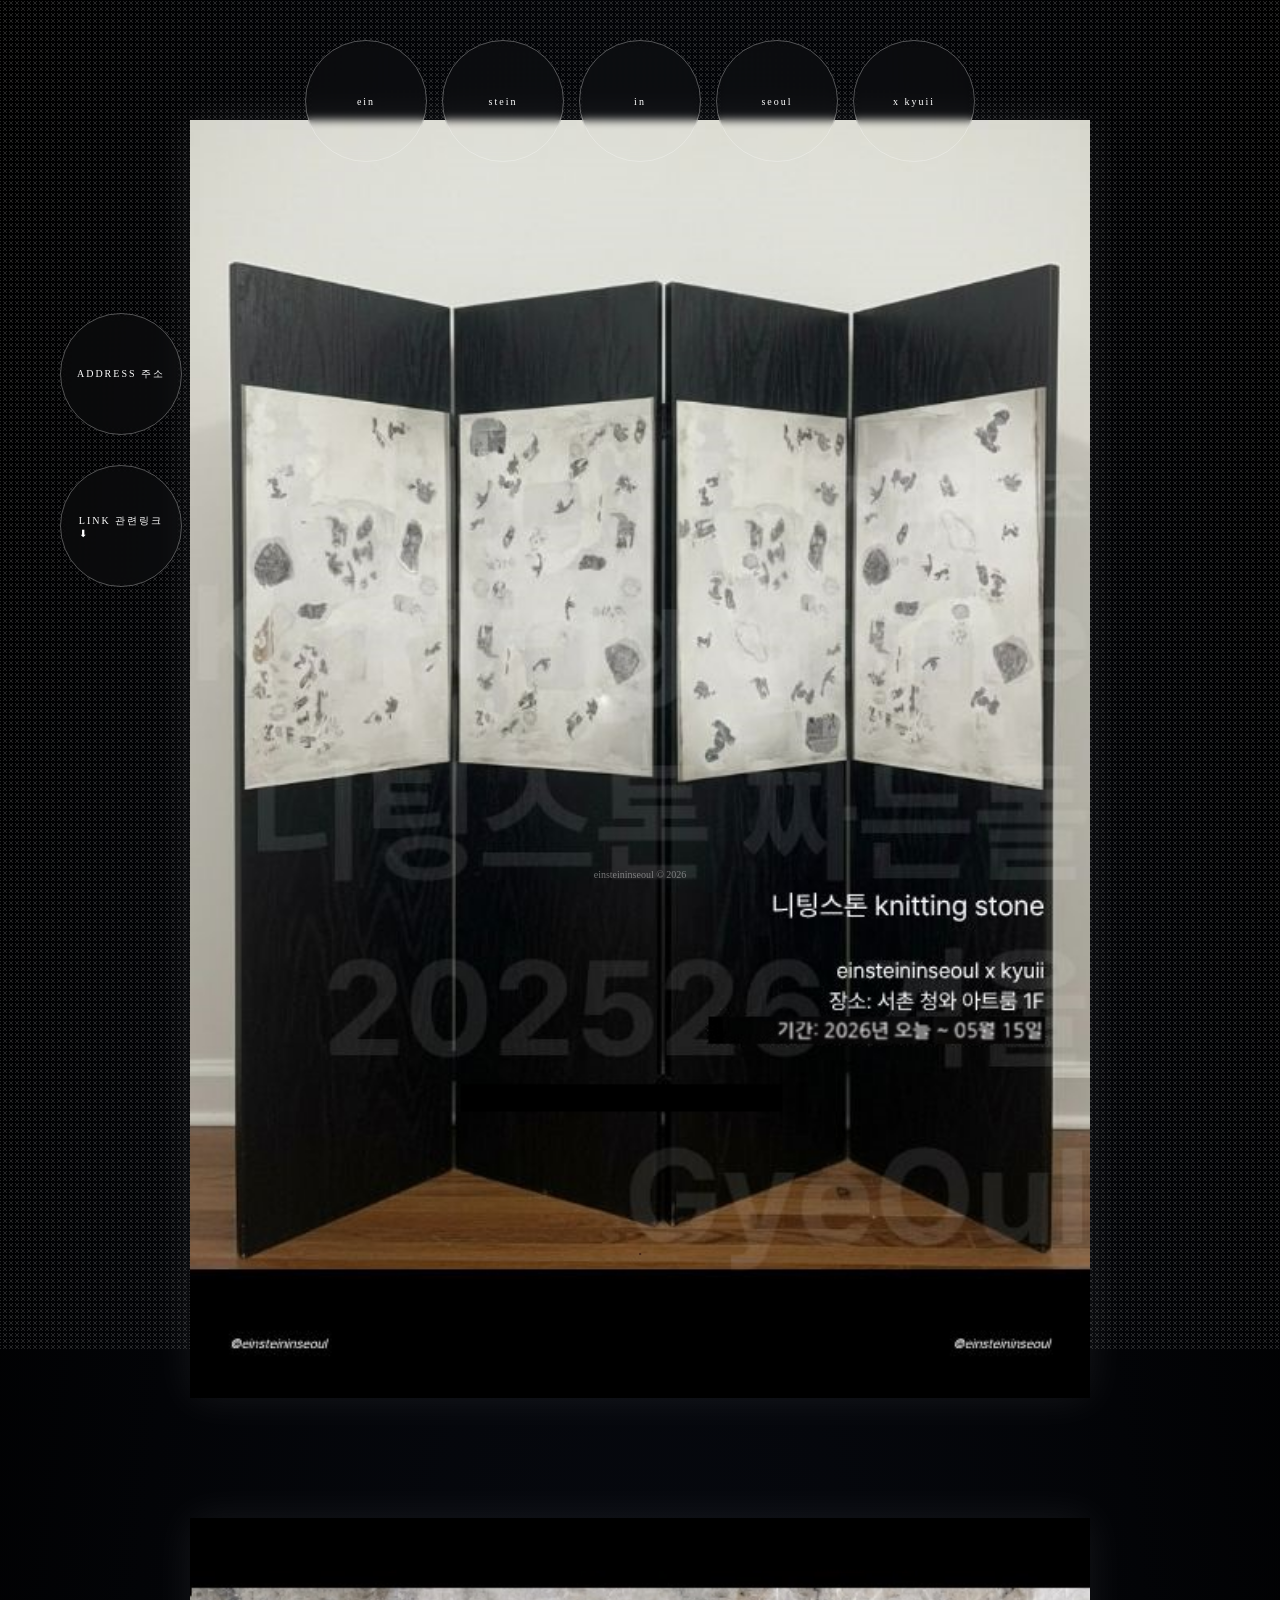
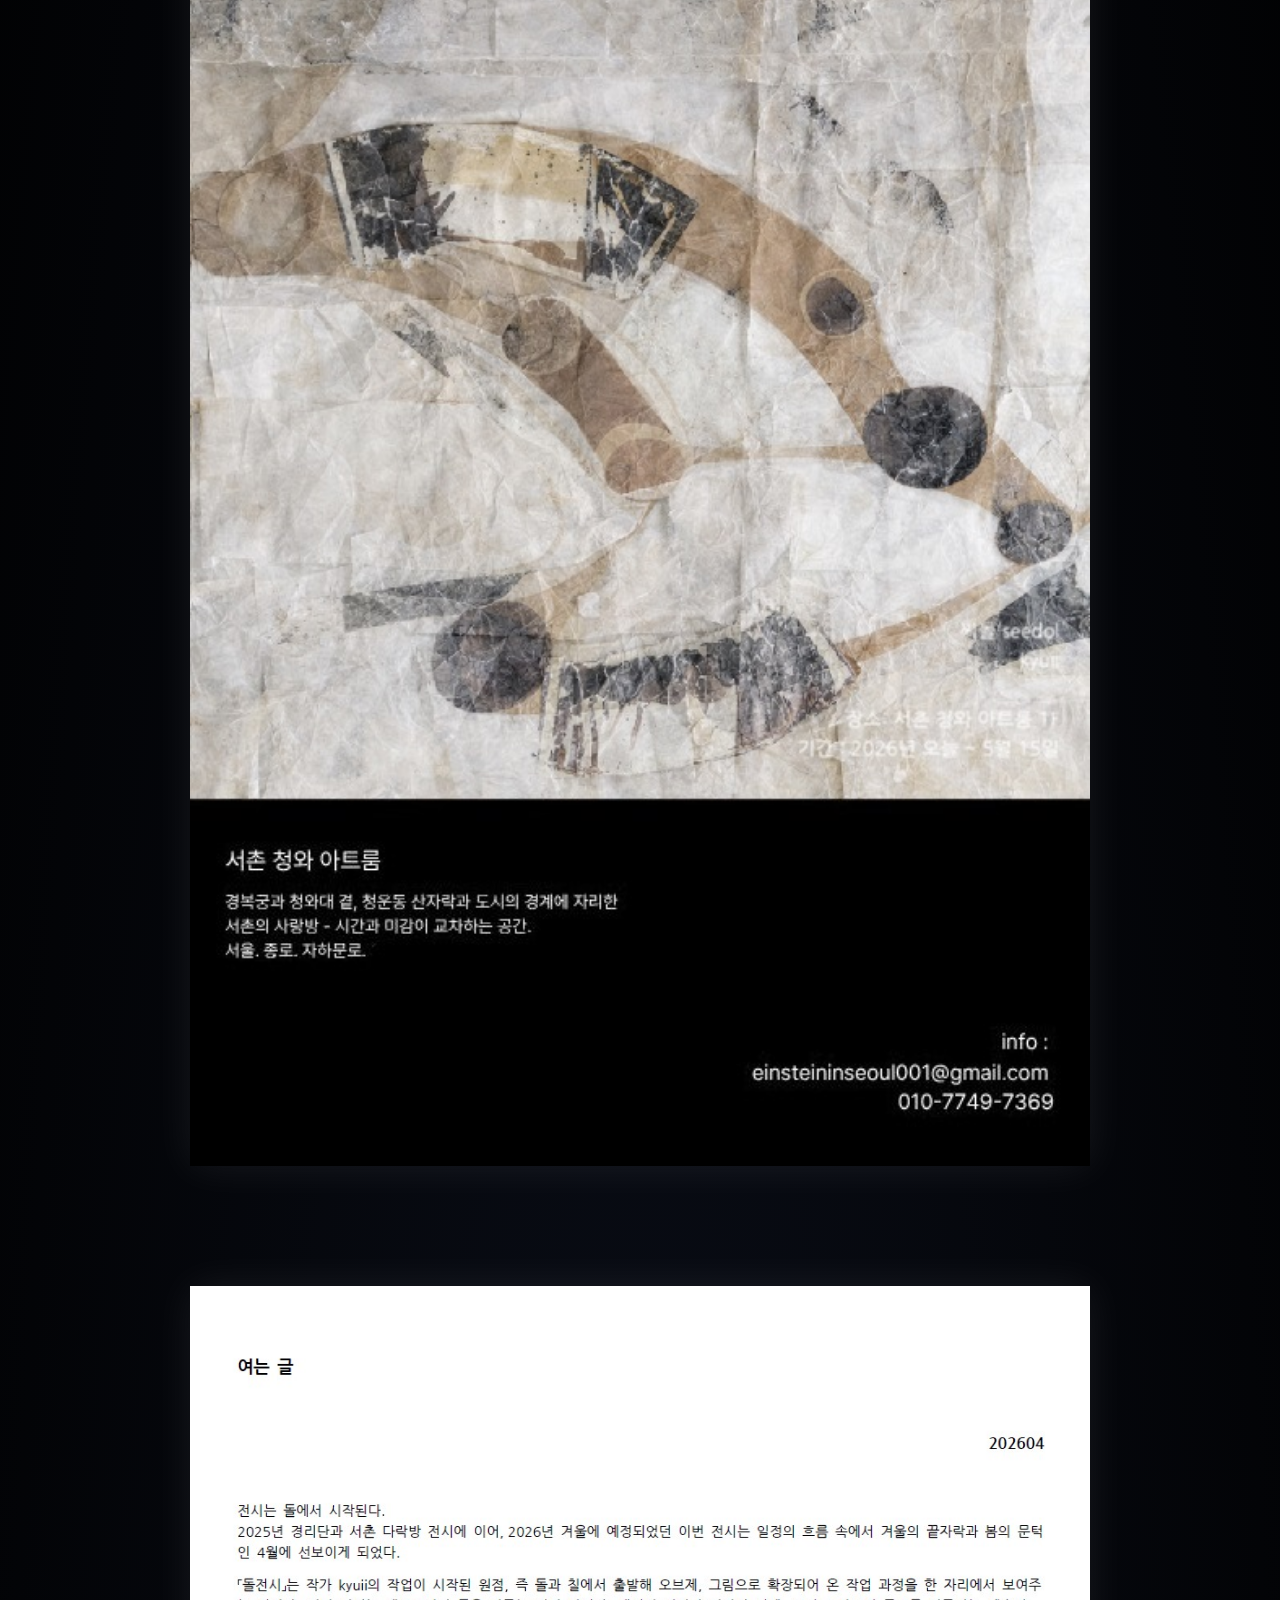
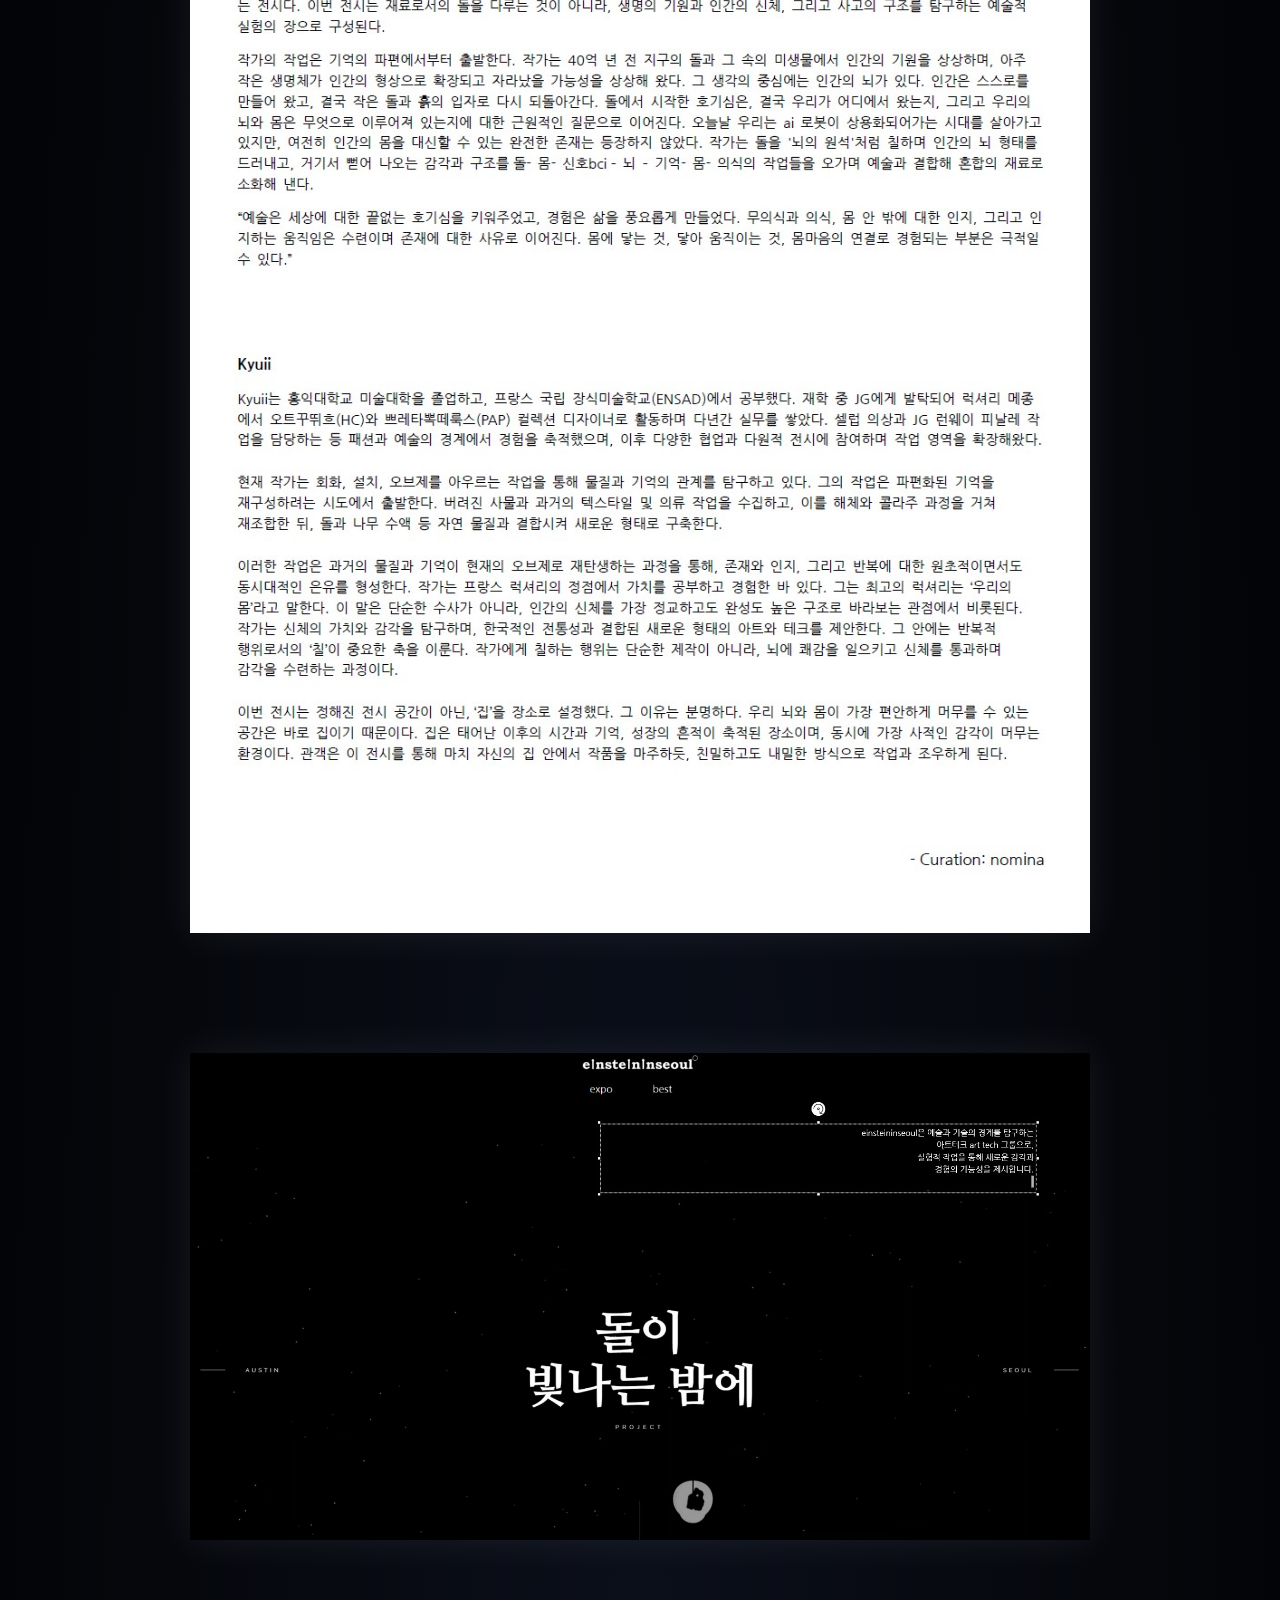
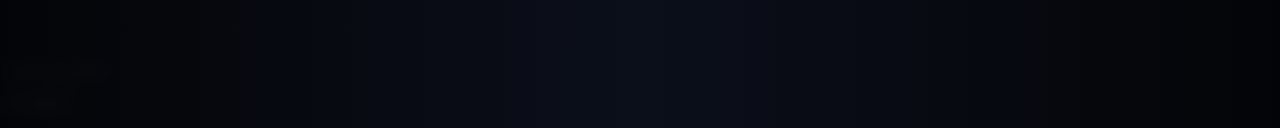
<file: main.html>
<!DOCTYPE html>
<html lang="en">
<head>
  <meta charset="UTF-8">
  <title>einsteininseoul x kyuii</title>
  <meta name="viewport" content="width=device-width, initial-scale=1.0">
  <link rel="stylesheet" href="style.css">
</head>

<body>

<!-- 타이틀 -->
<div class="kyuii">
  <div class="circle">ein</div>
  <div class="circle">stein</div>
  <div class="circle">in</div>
  <div class="circle">seoul</div>

  <a href="http://kyuii.com/" target="_blank" class="circle">
    x kyuii
  </a>
</div>

<!-- 메뉴 -->
<div class="menu">
  <a onclick="showPage('info')" class="circle">ADDRESS 주소</a>
  <a href="#" onclick="showPage('links')" class="circle">LINK 관련링크<br>⬇</a>
</div>

<!-- 콘텐츠 -->
<div class="content">

  <div id="work" class="page active">
    <img src="images/01.jpg">
    <img src="images/02.jpg">
     <img src="images/03.jpg">
     <img src="images/04.jpg">
  </div>

  <div id="links" class="page">
    <p><a href="https://www.einsteininseoul.kr/" target="_blank">einsteininseoul</a></p>
    <p><a href="https://smartstore.naver.com/dol82must/products/13147462867" target="_blank">dolbag001</a></p>
  </div>

  <div id="info" class="page">
  <p id="typing"></p>
</div>

</div>

<!-- footer -->
<div class="footer">
  einsteininseoul © 2026
</div>

<script>
function showPage(pageId) {
  document.querySelectorAll('.page').forEach(p => {
    p.classList.remove('active');
  });

  document.getElementById(pageId).classList.add('active');

  if (pageId === 'info') {
    startTyping();
  }
}

function startTyping() {
  const text = `universe, earth, korea
서울시 종로구 자하문로33가길 29-9, 
1F
29-9, Jahamun-ro 33ga-gil, Jongno-gu, Seoul-city`;

  const el = document.getElementById("typing");
  el.innerHTML = "";

  let i = 0;

  function type() {
    if (i < text.length) {
      if (text.charAt(i) === "\n") {
        el.innerHTML += "<br>";
      } else {
        el.innerHTML += text.charAt(i);
      }
      i++;
      setTimeout(type, 100);
    } else {
      // 🔥 타이핑 끝나면 링크 추가
      el.innerHTML += `
        <br><br>
        <a href="https://naver.me/Ge7FchKd"
           target="_blank"
           class="address-link">
           VIEW MAP
        </a>
      `;
    }
  }

  type();
}
</script>

</body>
</html>
</file>
<file: style.css>
body {
  margin: 0;
  background: radial-gradient(ellipse at bottom, #0b0f1a 0%, #000000 100%);
  overflow-x: hidden;
  color: white;
}

/* 별 배경 */
body::before {
  content: "";
  position: fixed;
  width: 200%;
  height: 200%;
  top: -50%;
  left: -50%;
  background-image: 
    radial-gradient(white 1px, transparent 1px),
    radial-gradient(white 1px, transparent 1px);
  background-size: 3px 3px, 6px 6px;
  opacity: 0.15;
  animation: starMove 120s linear infinite;
  z-index: -1;
}

@keyframes starMove {
  from { transform: translate(0,0); }
  to { transform: translate(200px, 200px); }
}

/* 이미지 */
img {
  width: 90%;
  max-width: 900px;
  display: block;
  margin: 120px auto;
  box-shadow: 0 0 40px rgba(255,255,255,0.08);
  transition: 0.6s;
}

img:hover {
  transform: scale(1.02);
}

/* 메뉴 */
.menu {
  position: fixed;
  top: 50%;
  left: 60px;
  transform: translateY(-50%);
  display: flex;
  flex-direction: column;
  gap: 30px;
  z-index: 100; /* 🔥 클릭 최상단 */
}

/* 원 */
.circle {
  width: 120px;
  height: 120px;
  border-radius: 50%;
  border: 1px solid rgba(255,255,255,0.3);
  display: flex;
  align-items: center;
  justify-content: center;
  font-size: 10px;
  letter-spacing: 2px;
  text-decoration: none;
  color: white;
  backdrop-filter: blur(4px);
  transition: 0.4s;
  cursor: pointer; /* 🔥 클릭 반응 */
}

.circle:hover {
  background: white;
  color: black;
  transform: scale(1.2);
}

/* 상단 타이틀 */
.kyuii {
  position: fixed;
  top: 40px;
  left: 50%;
  transform: translateX(-50%);
  display: flex;
  gap: 15px;
  z-index: 100;
}

.kyuii .circle {
  animation: float 8s infinite ease-in-out;
}

.kyuii .circle:nth-child(1) { animation-delay: 0s; }
.kyuii .circle:nth-child(2) { animation-delay: 1s; }
.kyuii .circle:nth-child(3) { animation-delay: 2s; }
.kyuii .circle:nth-child(4) { animation-delay: 3s; }
.kyuii .circle:nth-child(5) { animation-delay: 4s; }

@keyframes float {
  0% { transform: translate(0,0); }
  50% { transform: translate(10px,-10px); }
  100% { transform: translate(0,0); }
}

/* 페이지 */
.page {
  opacity: 0.2;
  filter: blur(12px);
  transition: 0.6s;
  pointer-events: none; /* 🔥 비활성 페이지 클릭 차단 */
}

.page.active {
  opacity: 1;
  filter: blur(0);
  pointer-events: auto; /* 🔥 활성만 클릭 가능 */
}

/* 링크 */
.page a {
  color: white;
  text-decoration: none;
  font-size: 14px;
  letter-spacing: 2px;
}

.page a:hover {
  opacity: 0.6;
}

/* 🔥 INFO만 블러 예외 */
#info {
  filter: none !important;
}

/* footer */
.footer {
  position: fixed;
  bottom: 20px;
  left: 50%;
  transform: translateX(-50%);
  font-size: 10px;
  opacity: 0.4;
  z-index: 100;
}

/* INFO (주소 화면) */
#info {
  position: fixed;
  top: 0;
  left: 0;
  width: 100%;
  height: 100vh;

  display: flex;
  justify-content: center;
  align-items: center;

  text-align: center;
  font-size: 14px;
  letter-spacing: 2px;
  z-index: 50;
}

#typing::after {
  content: "|";
  animation: blink 1s infinite;
}

@keyframes blink {
  0%,100% { opacity: 0.3; }
  50% { opacity: 1; }
}

/* 주소 링크 */
.address-link {
  display: inline-block;
  margin-top: 20px;
  font-size: 12px;
  letter-spacing: 2px;
  text-decoration: none;
  color: white;
  opacity: 0.6;
}

.address-link:hover {
  opacity: 1;
}

/* 모바일 */
@media (max-width: 768px) {

  .circle {
    width: 70px;
    height: 70px;
    font-size: 9px;
  }

  .menu {
    top: auto;
    bottom: 30px;
    left: 50%;
    transform: translateX(-50%);
    flex-direction: row;
    gap: 20px;
  }

  .kyuii {
    gap: 8px;
    top: 20px;
  }

  img {
    margin: 80px auto;
    width: 95%;
  }

  .content {
    padding: 20px;
  }
}
</file>
